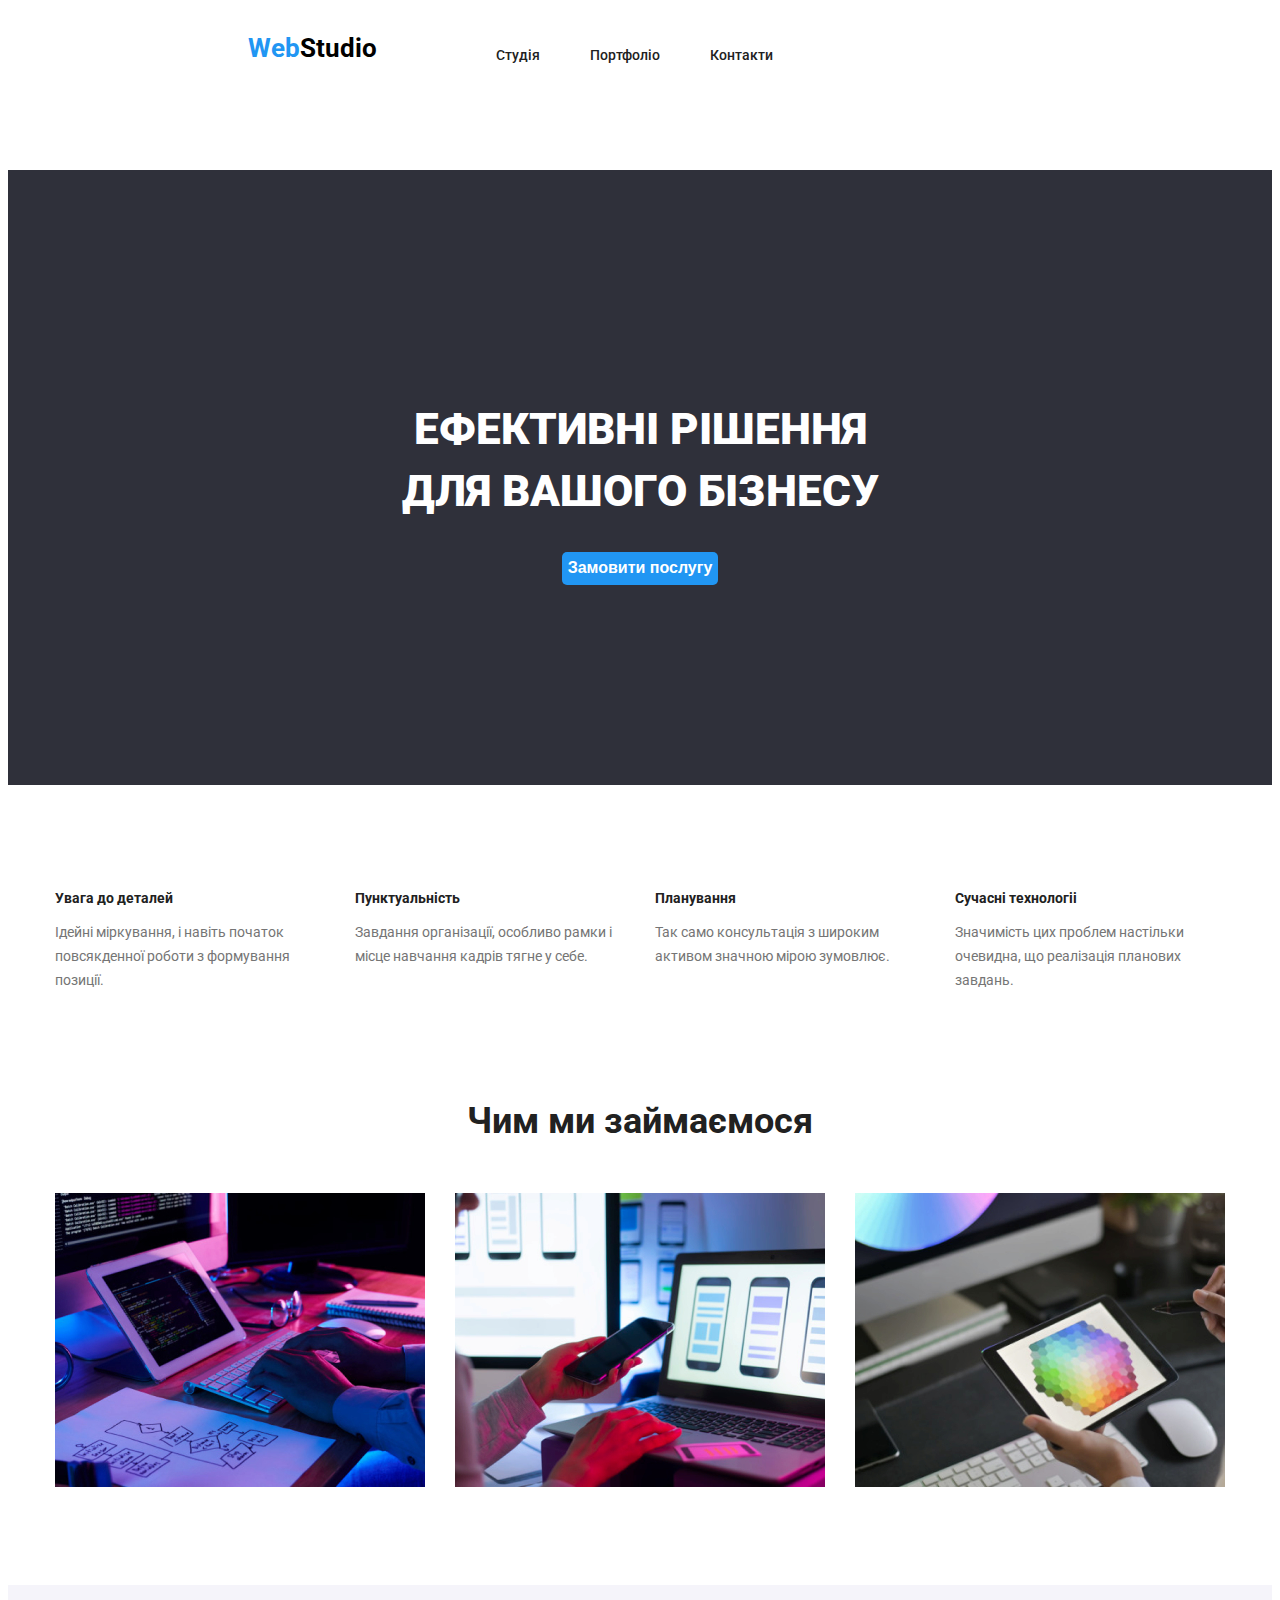
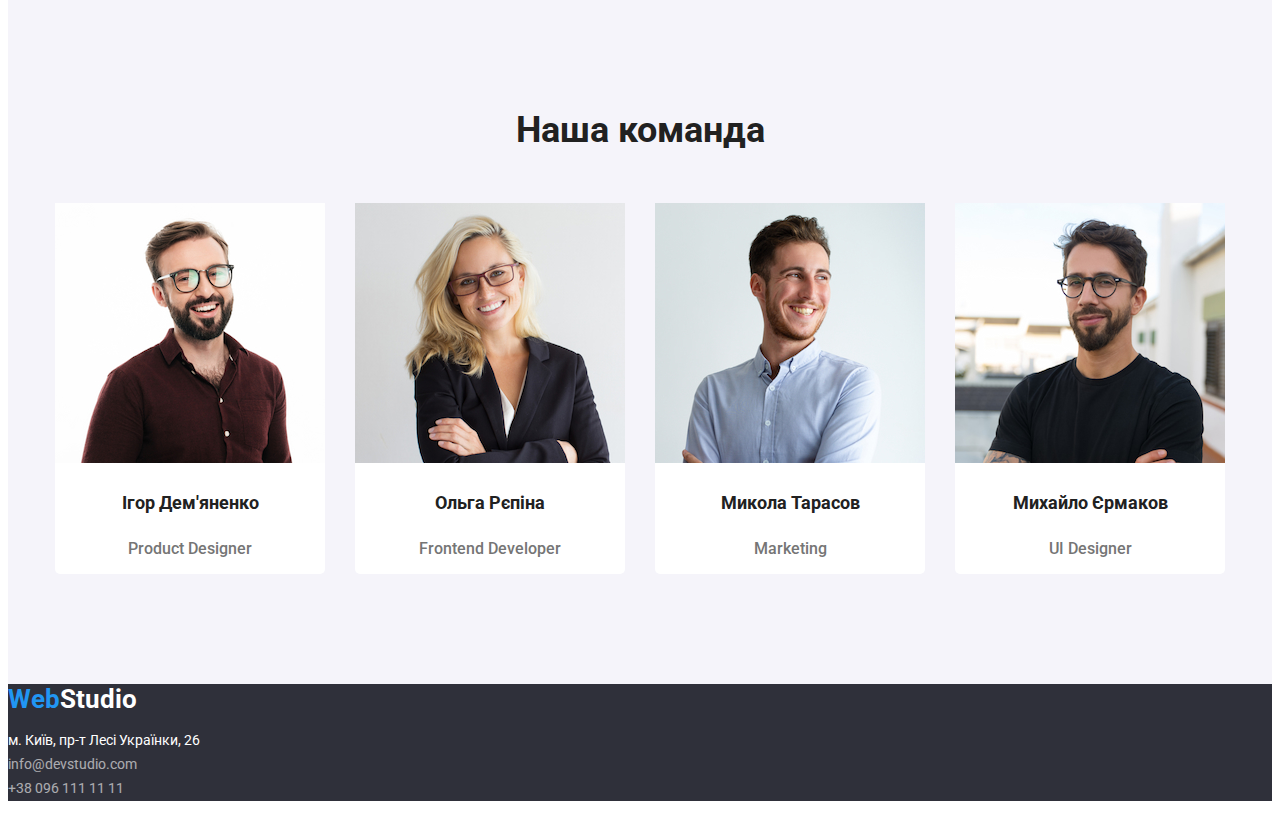
<file: index.html>
<!DOCTYPE html>
<html lang="uk">
  <head>
    <meta charset="UTF-8" />
    <meta http-equiv="X-UA-Compatible" content="IE=edge" />
    <meta name="viewport" content="width=device-width, initial-scale=1.0" />
    <title>Document</title>
    <link rel="stylesheet" href="./css/styles.css" />
    <style>
      body {
        font-family: "Roboto", sans-serif;
        font-weight: 400;
      }
    </style>


  <body>
    <link rel="stylesheet" href="https://fonts.googleapis.com/css2?family=Roboto:wght@300;400;500;700;900&display=swap"/>

    <!-- header -->
    <header>
      <a class="logo-header" href="./index.html"
        ><span class="web-header">Web</span><span class="studio-header">Studio</span>
      </a>
      <nav>
        <ul class="nav-item">
          <li><a class="nav-link" href="./index.html">Студія</a></li>
          <li><a class="nav-link" href="./portfolio.html">Портфоліо</a></li>
          <li><a class="nav-link" href="">Контакти</a></li>
        </ul>
      </nav>
      <ul class="header-contact">
        <li class="head-cont">
          <a class="head-cont header-email" href="mailto:info@devstudio.com">
            info@devstudio.com
          </a>
        </li>
        <li class="head-cont header-phone">+38 096 111 11 11</li>
      </ul>
    </header>
    <main>
      <!-- Привітання -->
      <section class="hero">
        <h1 class="header-1">
          Ефективні рішення <br />
          для вашого бізнесу
        </h1>
        <button class="hero-button" type="button" >Замовити послугу</button>
      </section>

      <!-- Особливості -->
      <section class="details">
        <ul class="detail-list">
          <li class="detail-item">
            <h2 class="header-2">Увага до деталей</h2>
            <p>
              Ідейні міркування, і навіть початок повсякденної роботи з
              формування позиції.
            </p>
          </li>
          <li class="detail-item">
            <h2 class="header-2">Пунктуальність</h2>
            <p>
              Завдання організації, особливо рамки і місце навчання кадрів тягне
              у себе.
            </p>
          </li>
          <li class="detail-item">
            <h2 class="header-2">Планування</h2>
            <p>
              Так само консультація з широким активом значною мірою зумовлює.
            </p>
          </li>
          <li class="detail-item">
            <h2 class="header-2">Сучасні технологіі</h2>
            <p>
              Значимість цих проблем настільки очевидна, що реалізація планових
              завдань.
            </p>
          </li>
        </ul>
      </section>
      <!-- Чим ми займаємося -->
      <section class="working">
        <h2 class="header-2">Чим ми займаємося</h2>
        <ul class="working-list">
          <li class="working-item">
            <img
              src="./image/what_we_doing/img.jpg"
              alt="Написання коду"
              width="370"
            />
          </li>
          <li class="working-item">
            <img
              src="./image/what_we_doing/img2.jpg"
              alt="Розташування елементів"
              width="370"
            />
          </li>
          <li class="working-item">
            <img
              src="./image/what_we_doing/img3.jpg"
              alt="Розробка дизайну"
              width="370"
            />
          </li>
        </ul>
      </section>
      <!-- Наша команда -->
      <section class="team">
        <h2 class="header-2">Наша команда</h2>
        <ul class="team-list">
          <li class="team-list-info">
            <img 
              src="./image/our_command/img.jpg"
              alt="Ігор Дем'яненко"
              width="270"
              height="260"/>
            <div class="text-team">
              <h3 class="header-3">Ігор Дем'яненко</h3>
              <p>Product Designer</p>
            </div>
          </li>
          <li class="team-list-info">
            <img 
              src="./image/our_command/img2.jpg"
              alt="Ольга Рєпіна"
              width="270"
              height="260"/>
            <div class="text-team">
              <h3 class="header-3">Ольга Рєпіна</h3>
              <p>Frontend Developer</p>
            </div>
          </li>
          <li class="team-list-info">
            <img
              src="./image/our_command/img3.jpg"
              alt="Микола Тарасов"
              width="270"
              height="260"/>
            <div class="text-team">
              <h3 class="header-3">Микола Тарасов</h3>
              <p>Marketing</p>
            </div>
          </li>
          <li class="team-list-info">
            <img
              src="./image/our_command/img4.jpg"
              alt="Михайло Єрмаков"
              width="270"
              height="260"/>
            <div class="text-team">
              <h3 class="header-3">Михайло Єрмаков</h3>
              <p>UI Designer</p>
            </div>
          </li>
        </ul>
      </section>
    </main>
    <!-- footer -->
    <footer>
      <a class="logo-footer" href="./index.html"
        ><span class="web-footer">Web</span><span class="studio-footer">Studio</span>
      </a>
      <address>
        <ul class="foot-contact">
          <li class="foot-address">м. Київ, пр-т Лесі Українки, 26</li>
          <li class="foot-email">info@devstudio.com</li>
          <li class="foot-phone">+38 096 111 11 11</li>
        </ul>
      </address>
    </footer>
  </body>
</html>
</file>
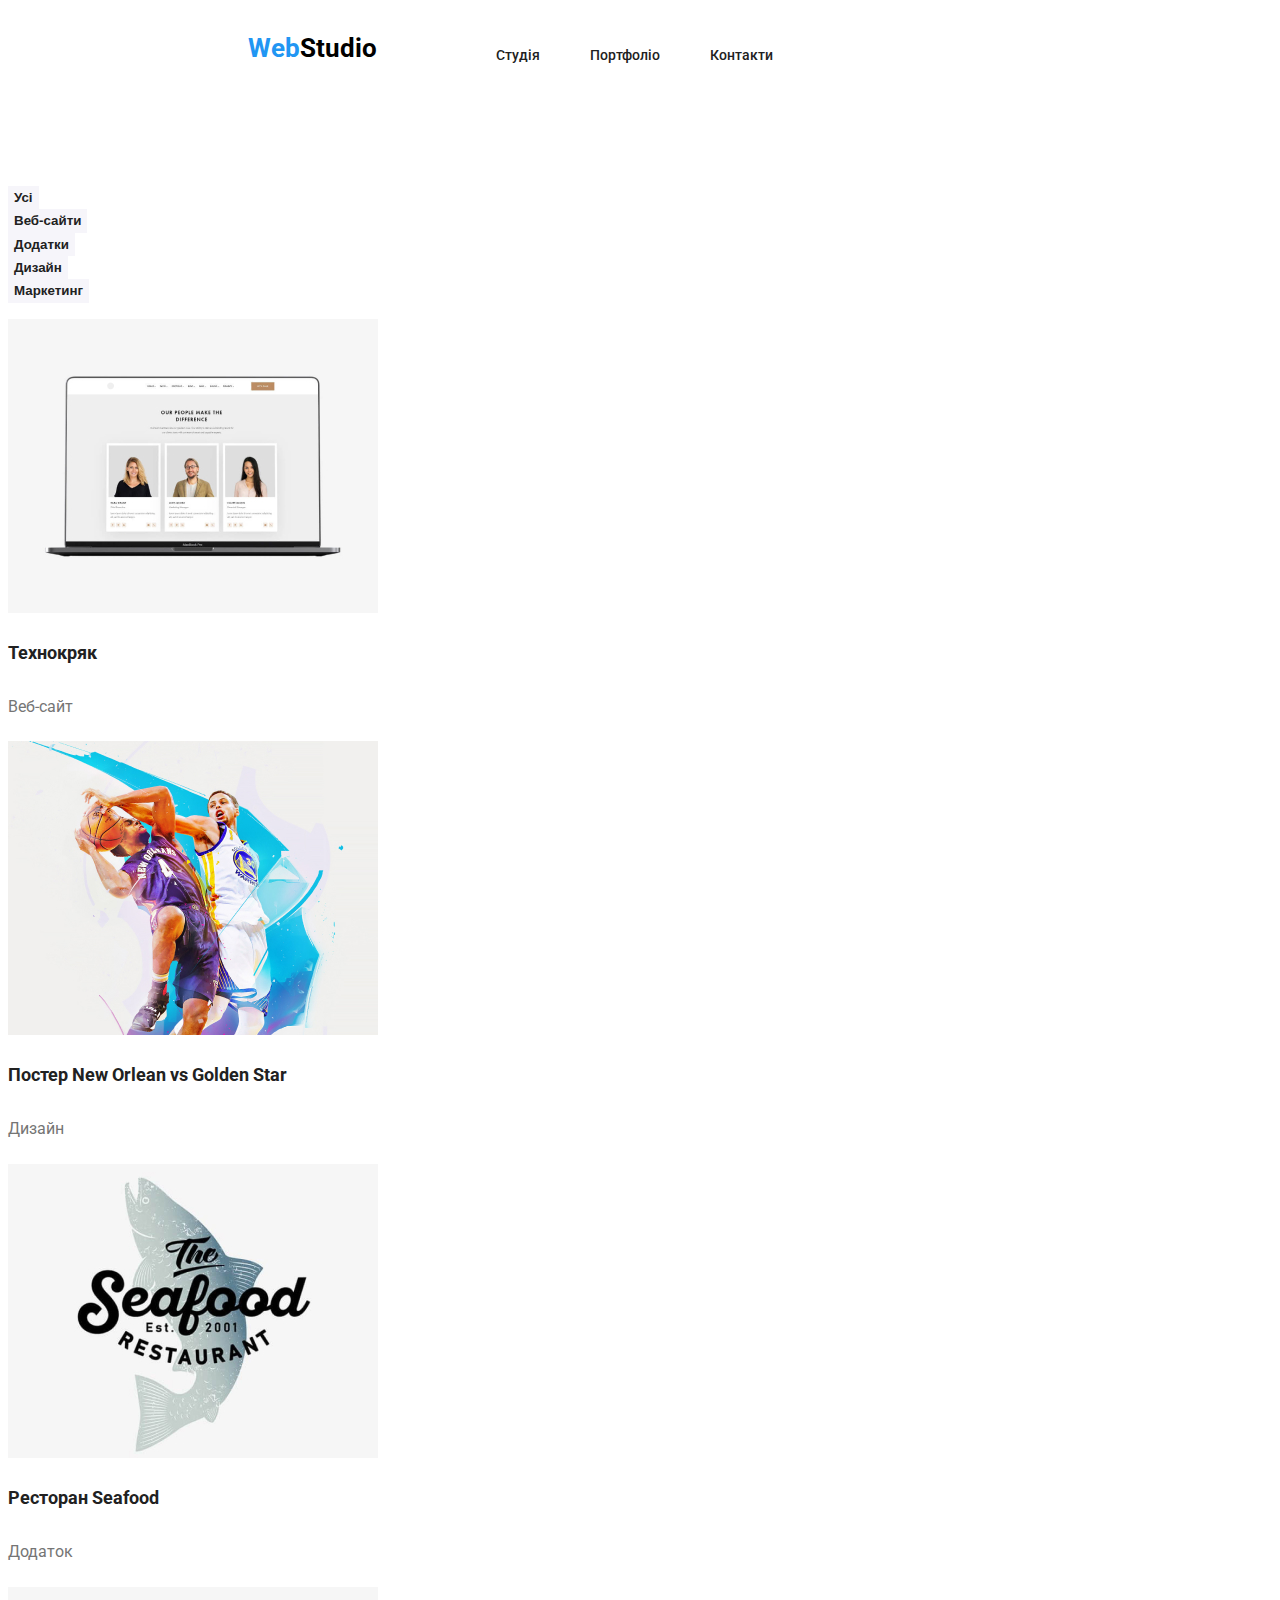
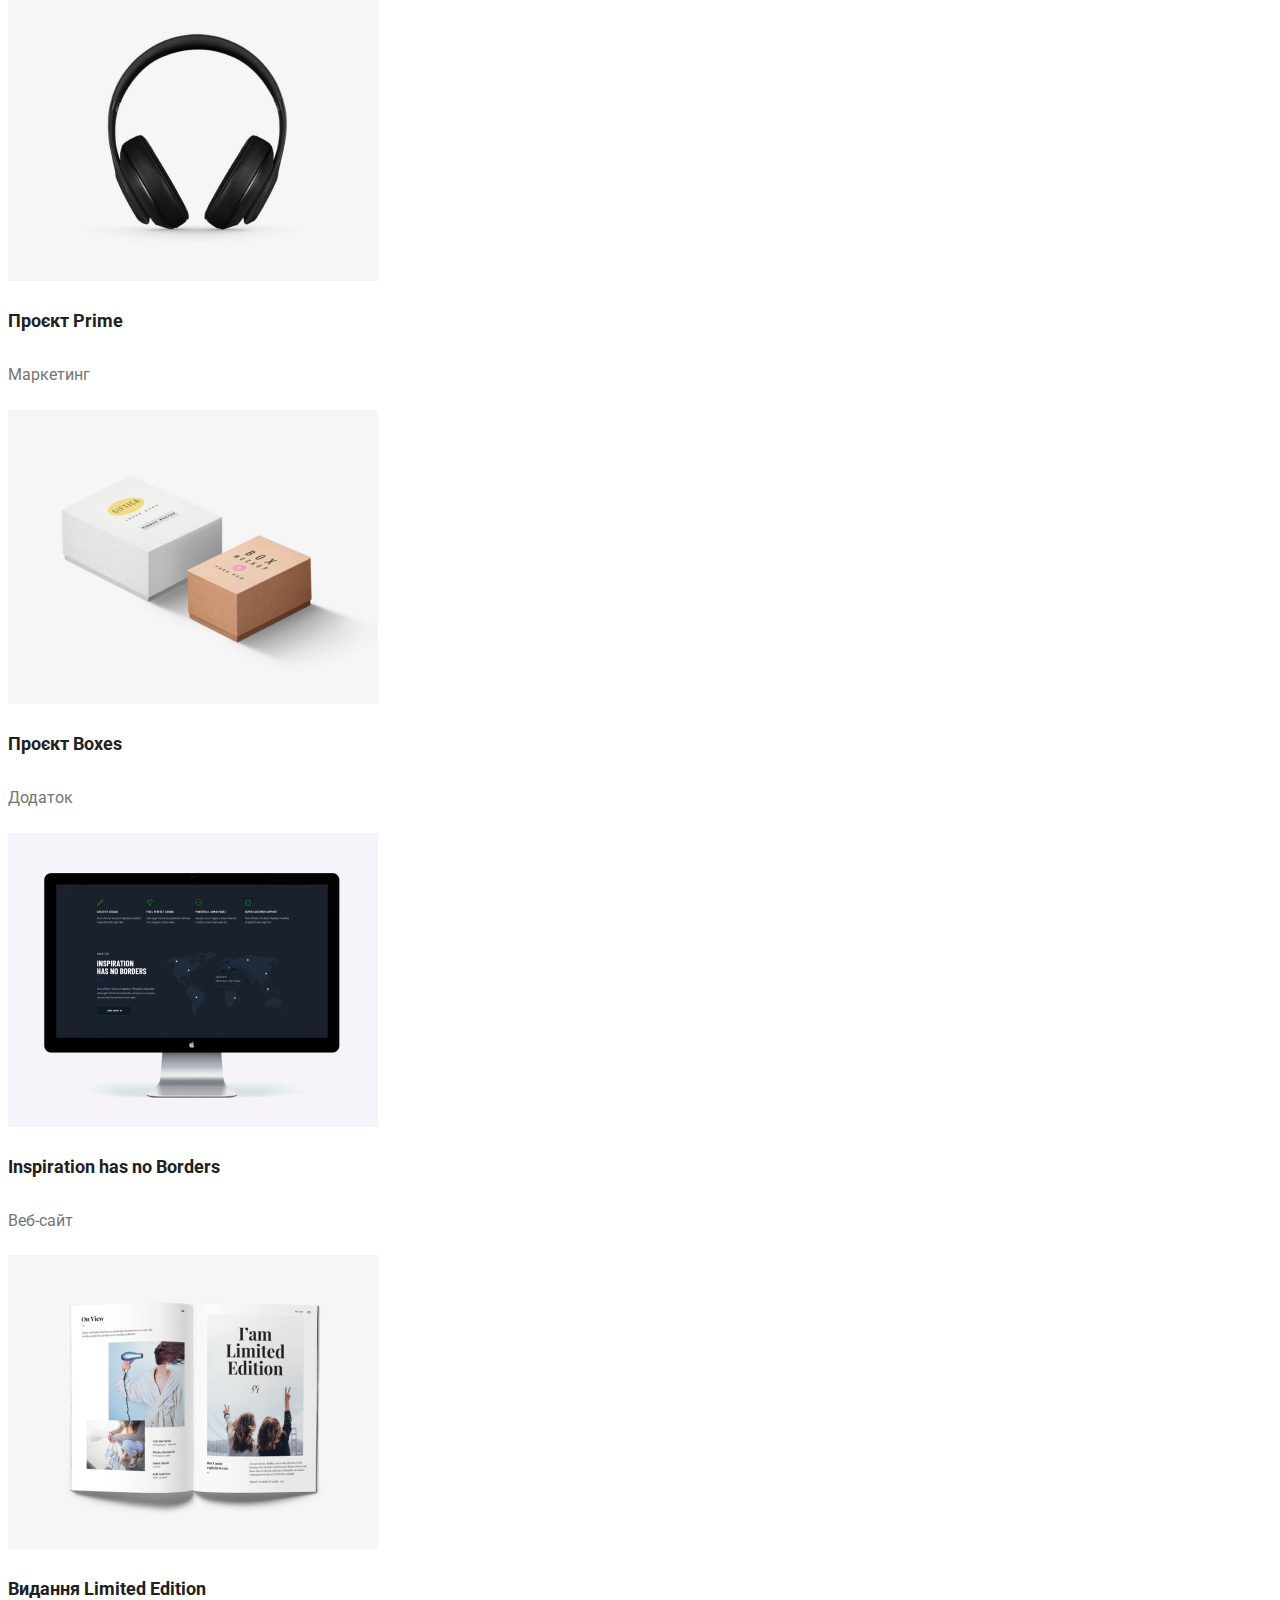
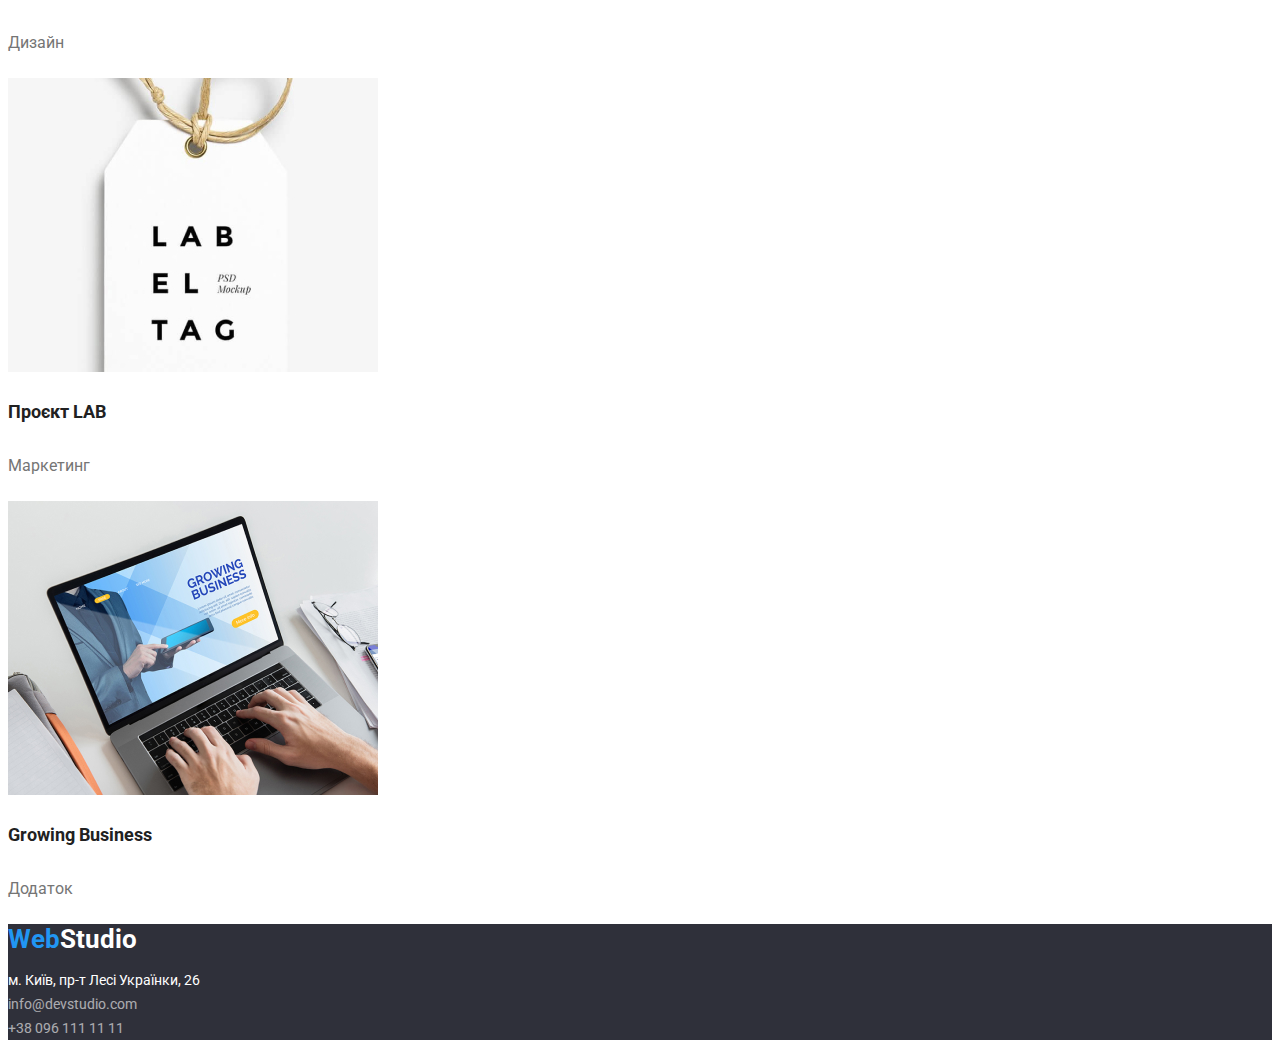
<file: portfolio.html>
<!DOCTYPE html>
<html lang="uk">
  <head>
    <meta charset="UTF-8" />
    <meta http-equiv="X-UA-Compatible" content="IE=edge" />
    <meta name="viewport" content="width=device-width, initial-scale=1.0" />
    <title>Document</title>
    <link rel="stylesheet" href="./css/styles.css" />
    <style>
      body {
        font-family: "Roboto", sans-serif;
        font-weight: 400;
      }
    </style>
  </head>
  <body>
    <link
      href="https://fonts.googleapis.com/css2?family=Roboto:wght@300;400;500;700;900&display=swap"
      rel="stylesheet"
    />

    <!-- header -->
    <header>
      <a class="logo-header" href="./index.html"
        ><span class="web-header">Web</span
        ><span class="studio-header">Studio</span>
      </a>
      <nav>
        <ul class="nav-item">
          <li><a class="nav-link" href="./index.html">Студія</a></li>
          <li><a class="nav-link" href="./portfolio.html">Портфоліо</a></li>
          <li><a class="nav-link" href="">Контакти</a></li>
        </ul>
      </nav>
      <ul class="header-contact">
        <li>
          <a class="head-cont header-email" href="mailto:info@devstudio.com">
            info@devstudio.com
          </a>
        </li>
        <li class="head-cont header-phone">+38 096 111 11 11</li>
      </ul>
    </header>
    <!-- Портфолио тело-->
    <main>
      <ul class="filter-button">
        <li class="button-1">
          <button class="button" type="button">Усі</button>
        </li>
        <li class="button-2">
          <button class="button" type="button">Веб-сайти</button>
        </li>
        <li class="button-3">
          <button class="button" type="button">Додатки</button>
        </li>
        <li class="button-4">
          <button class="button" type="button">Дизайн</button>
        </li>
        <li class="button-5">
          <button class="button" type="button">Маркетинг</button>
        </li>
      </ul>
      <ul>
        <li>
          <img
            src="./image/portfolio/img.jpg"
            alt="Список працівників"
            width="370"
          />
          <div class="material_list">
            <h3 class="header-3">Технокряк</h3>
            <p class="list-info">Веб-сайт</p>
          </div>
        </li>
        <li>
          <img src="./image/portfolio/img2.jpg" alt="Баскетбол" width="370" />
          <div class="material_list">
            <h3 class="header-3">Постер New Orlean vs Golden Star</h3>
            <p class="list-info">Дизайн</p>
          </div>
        </li>
        <li>
          <img
            src="./image/portfolio/img3.jpg"
            alt="Логотип Seafood"
            width="370"
          />
          <div class="material_list">
            <h3 class="header-3">Ресторан Seafood</h3>
            <p class="list-info">Додаток</p>
          </div>
        </li>
        <li>
          <img src="./image/portfolio/img4.jpg" alt="Навушники" width="370" />
          <div class="material_list">
            <h3 class="header-3">Проєкт Prime</h3>
            <p class="list-info">Маркетинг</p>
          </div>
        </li>
        <li>
          <img src="./image/portfolio/img5.jpg" alt="Дві коробки" width="370" />
          <div class="material_list">
            <h3 class="header-3">Проєкт Boxes</h3>
            <p class="list-info">Додаток</p>
          </div>
        </li>
        <li>
          <img src="./image/portfolio/img6.jpg" alt="Монітор" width="370" />
          <div class="material_list">
            <h3 class="header-3">Inspiration has no Borders</h3>
            <p class="list-info">Веб-сайт</p>
          </div>
        </li>
        <li>
          <img
            src="./image/portfolio/img7.jpg"
            alt="Відкрита книга"
            width="370"
          />
          <div class="material_list">
            <h3 class="header-3">Видання Limited Edition</h3>
            <p class="list-info">Дизайн</p>
          </div>
        </li>
        <li>
          <img src="./image/portfolio/img8.jpg" alt="Лейбл" width="370" />
          <div class="material_list">
            <h3 class="header-3">Проєкт LAB</h3>
            <p class="list-info">Маркетинг</p>
          </div>
        </li>
        <li>
          <img src="./image/portfolio/img9.jpg" alt="Ноутбук" width="370" />
          <div class="material_list">
            <h3 class="header-3">Growing Business</h3>
            <p class="list-info">Додаток</p>
          </div>
        </li>
      </ul>
    </main>
    <!-- footer -->
    <footer>
      <a class="logo-footer" href="./index.html"
        ><span class="web-footer">Web</span
        ><span class="studio-footer">Studio</span>
      </a>
      <address>
        <ul class="foot-contact">
          <li class="foot-address">м. Київ, пр-т Лесі Українки, 26</li>
          <li class="foot-email">info@devstudio.com</li>
          <li class="foot-phone">+38 096 111 11 11</li>
        </ul>
      </address>
    </footer>
  </body>
</html>
</file>
<file: css/styles.css>
/* index.html */
body,
li,
ul {
  color: #757575;
  list-style-type: none;
  padding-left: 0;
}

/* header class="header" */
header {
  display: inline-flex;
  font-weight: 500;
  font-size: 14px;
  line-height: 1.2;
  margin: 25px;
}

.web-header {
  color: #2196f3;
  text-transform: capitalize;
  margin-left: 215px;
}
.studio-header {
  color: black;
  text-transform: capitalize;
}
.logo-header {
  text-decoration: none;
  font-weight: 700;
  font-size: 26px;
}

.nav-item {display: inline-flex; margin-left: 94px;}
.header-contact {display: inline-flex; margin-left: 718px;
}

.nav-link {
  color: #212121;
  text-decoration: none;
  text-transform: capitalize;
  margin: 0 25px;


}
.nav-link:hover {
  color: #2196f3;
}
.nav-link:focus {
  color: #2196f3;
}
.head-cont {margin: 0 25px;}

.header-email {
  text-decoration: none;
}
.header-email:hover {
  color: #2196f3;
}
.header-email:focus {
  color: #2196f3;
}
.header-phone {
  color: #757575;
}

/* footer */
footer {
  background-color: #2f303a;
  font-size: 14px;
  line-height: 1.2;
}

.logo-footer {
  text-decoration: none;
  font-weight: 700;
  font-size: 26px;
}
.web-footer {
  color: #2196f3;
  text-transform: capitalize;
}
.studio-footer {
  color: white;
  text-transform: capitalize;
}

.foot-contact > li {
  color: white;
  font-style: normal;
  line-height: 1.7;
}
.foot-phone,
.foot-email {
  opacity: 0.6;
}

/* main */
/* section class="hero" */
.hero {
  color: #ffffff;
  background-color: #2f303a;
  padding-top: 200px;
  padding-bottom: 200px;

}
.header-1 {
  font-weight: 900;
  font-size: 44px;
  line-height: 1.4;
  text-align: center;
  text-transform: uppercase;

}
.hero-button {
  display: block;
  color: #ffffff;
  background-color: #2196f3;
  font-weight: 700;
  font-size: 16px;
  line-height: 1.9;
  text-align: center;
  cursor: pointer;
  border: 0;
  border-radius: 5px;
  margin: 0 auto;
}

/* section class="details" */
.detail-list {
  font-size: 14px;
  display: flex;
  justify-content: center;
  margin: 94px;
}
.detail-item p {
  width: 270px;
}
.detail-item {
  display: inline-block;
  margin: 0 15px;
}

.detail-list .header-2 {
  font-weight: 700;
  line-height: 1.2;
  font-size: 14px;
  color: #212121;
  width: 270px;
}
.detail-list {
  font-weight: 400;
  line-height: 1.7;
}

/* section class="working-list" */

.working-list {
  display: flex;
  justify-content: center;
  margin-top: 50px;
  margin-bottom: 94px;
}
.working .header-2 {
  text-align: center;
  font-weight: 700;
  font-size: 36px;
  line-height: 1.2;
  color: #212121;
  margin-top: 94px;
}

.working-item {
  display: inline;
  margin: 0 15px;
}

/* section class="team_list" */
.team {
  font-weight: 400;
  font-size: 16px;
  line-height: 1.2;
  color: #212121;
  background: #f5f4fa;
  padding-bottom: 94px;
  padding-top: 94px;
}

.team-list {
  display: flex;
  justify-content: center;
  margin-top: 50px;
}

.team .header-2 {
  font-weight: 700;
  font-size: 36px;
  line-height: 1.2;
  text-align: center;
}
.team .text-team {
  font-weight: 500;
  text-align: center;
}
.team .header-3 {
  color: #212121;
}

.team-list-info {
  display: inline-block;
  background: white;
  border-bottom-right-radius: 5px;
  border-bottom-left-radius: 5px;
  margin: 0 15px;
  color: #757575;
}

/* portfolio.html */
/* main */
/* ul class="filter-button" */
main {
  font-size: 16px;
  font-weight: 400;
}

.list-info {
  line-height: 2.3;
}

.button {
  color: #212121;
  background-color: #f5f4faed;
  font-weight: 700;
  border: 0;
  line-height: 1.6;
}
.button:hover {
  color: white;
  background-color: #2196f3;
  cursor: pointer;
}
.button:focus {
  color: white;
  background-color: #2196f3;
  cursor: pointer;
}
.header-3 {
  color: #212121;
  font-size: 18px;
  font-weight: 700;
  line-height: 2;
}
</file>
